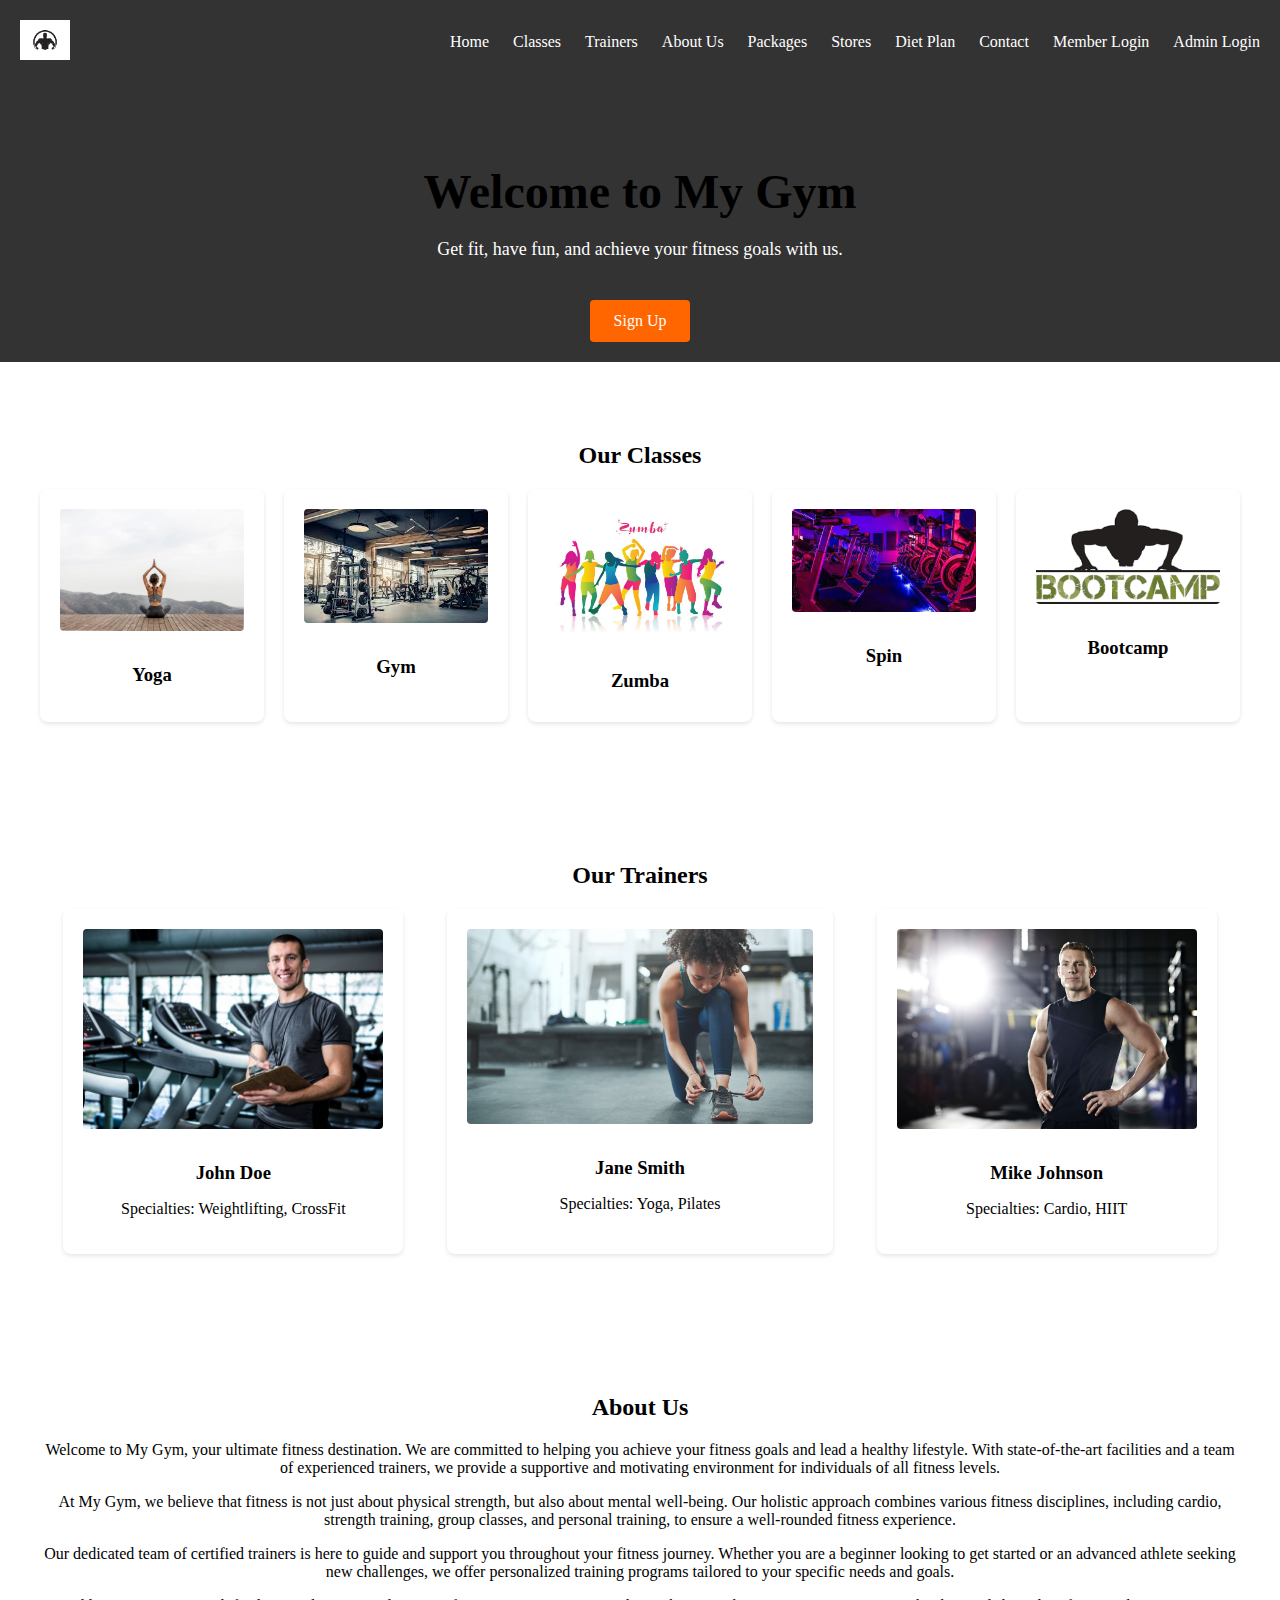
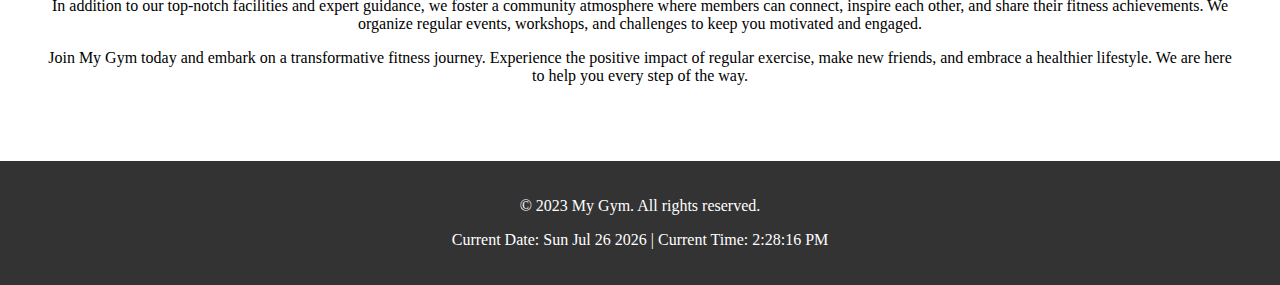
<file: index.html>
<!DOCTYPE html>
<html lang="en">
<head>
  <meta charset="UTF-8">
  <meta name="viewport" content="width=device-width, initial-scale=1.0">
  <title>My Gym</title>
  <link rel="stylesheet" href="css/style.css">
</head>
<body>
  <header>
    <nav>
      <div class="logo">
        <img src="images/logo.png" alt="My Gym Logo" href="/index.html">
      </div>
      <ul class="nav-links">
        <li><a href="#home">Home</a></li>
        <li><a href="#classes">Classes</a></li>
        <li><a href="#trainers">Trainers</a></li>
        <li><a href="#about">About Us</a></li>
        <li><a href="/fee.html">Packages</a></li>
        <li><a href="/store.html">Stores</a></li>
        <li><a href="/diet.html">Diet Plan</a></li>
        <li><a href="/contact.html">Contact</a></li>
        <li><a href="/member.html">Member Login</a></li>
        <li><a href="/admin.html">Admin Login</a></li>
      </ul>
    </nav>
    <div class="hero">
      <h1>Welcome to My Gym</h1>
      <p>Get fit, have fun, and achieve your fitness goals with us.</p>
      <a href="/signup.html" class="cta-btn">Sign Up</a>
    </div>
  </header>

  <section id="classes">
    <div class="container">
      <h2>Our Classes</h2>
      <div class="class-grid">
        <div class="class-card">
          <img src="images/yoga.jpg" alt="Yoga Class">
          <h3>Yoga</h3>
        </div>
        <div class="class-card">
          <img src="images/gym.jpeg" alt="Gym">
          <h3>Gym</h3>
        </div>
        <div class="class-card">
          <img src="images/zumba.jpg" alt="Zumba Class">
          <h3>Zumba</h3>
        </div>
        <div class="class-card">
          <img src="images/spin.jpg" alt="Spin Class">
          <h3>Spin</h3>
        </div>
        <div class="class-card">
          <img src="images/bootcamp.jpg" alt="Bootcamp Class">
          <h3>Bootcamp</h3>
        </div>
      </div>
    </div>
  </section>

  <section id="trainers" class="dark-bg">
    <div class="container">
      <h2>Our Trainers</h2>
      <div class="trainer-grid">
        <div class="trainer-card">
          <img src="images/trainer1.jpg" alt="Trainer 1">
          <h3>John Doe</h3>
          <p>Specialties: Weightlifting, CrossFit</p>
        </div>
        <div class="trainer-card">
          <img src="images/trainer2.jpg" alt="Trainer 2">
          <h3>Jane Smith</h3>
          <p>Specialties: Yoga, Pilates</p>
        </div>
        <div class="trainer-card">
          <img src="images/trainer3.jpg" alt="Trainer 3">
          <h3>Mike Johnson</h3>
          <p>Specialties: Cardio, HIIT</p>
        </div>
      </div>
    </div>
  </section>

  <section id="about">
    <div class="container">
      <h2>About Us</h2>
        <p>Welcome to My Gym, your ultimate fitness destination. We are committed to helping you achieve your fitness goals and lead a healthy lifestyle. With state-of-the-art facilities and a team of experienced trainers, we provide a supportive and motivating environment for individuals of all fitness levels.</p>

        <p>At My Gym, we believe that fitness is not just about physical strength, but also about mental well-being. Our holistic approach combines various fitness disciplines, including cardio, strength training, group classes, and personal training, to ensure a well-rounded fitness experience.</p>

        <p>Our dedicated team of certified trainers is here to guide and support you throughout your fitness journey. Whether you are a beginner looking to get started or an advanced athlete seeking new challenges, we offer personalized training programs tailored to your specific needs and goals.</p>

        <p>In addition to our top-notch facilities and expert guidance, we foster a community atmosphere where members can connect, inspire each other, and share their fitness achievements. We organize regular events, workshops, and challenges to keep you motivated and engaged.</p>

        <p>Join My Gym today and embark on a transformative fitness journey. Experience the positive impact of regular exercise, make new friends, and embrace a healthier lifestyle. We are here to help you every step of the way.</p>

    </div>
  </section>


  <footer>
    <div class="container">
      <p>&copy; 2023 My Gym. All rights reserved.</p>
      <script>
        // JavaScript code to display current date and time
        var currentDate = new Date();
        var formattedDate = currentDate.toDateString();
        var currentTime = currentDate.toLocaleTimeString();
  
        var footer = document.querySelector("footer");
        var dateTime = document.createElement("p");
        dateTime.textContent = "Current Date: " + formattedDate + " | Current Time: " + currentTime;
        footer.appendChild(dateTime);
      </script>
    </div>
  </footer>
</body>
</html>
</file>
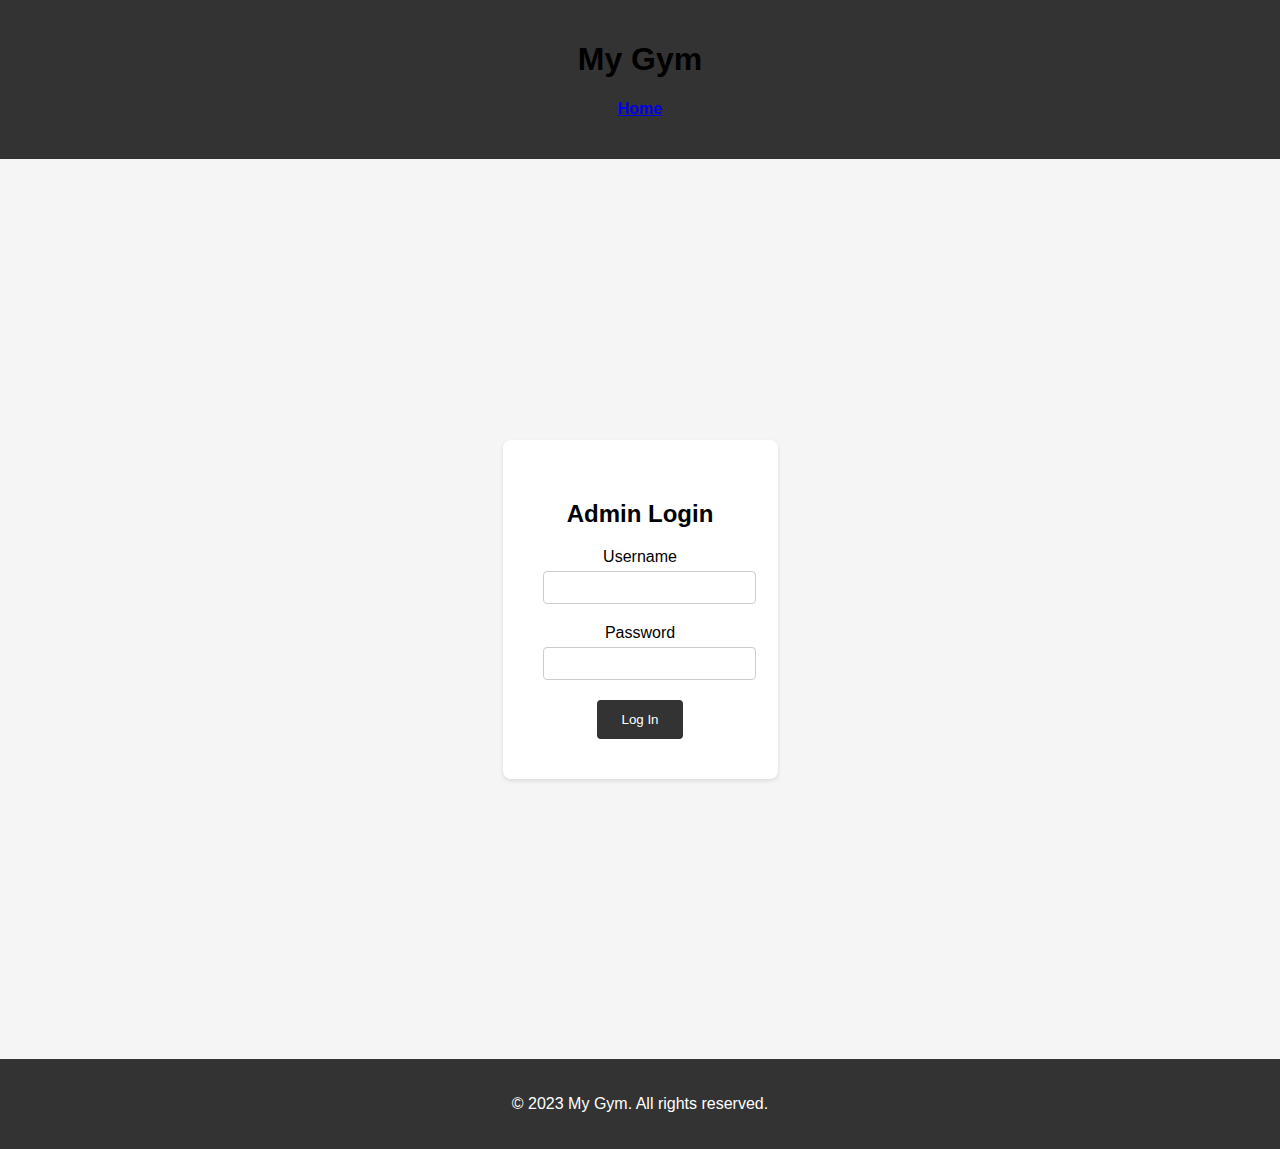
<file: admin.html>
<!DOCTYPE html>
<html lang="en">
<head>
  <meta charset="UTF-8">
  <meta name="viewport" content="width=device-width, initial-scale=1.0">
  <title>Admin Login</title>
  <link rel="stylesheet" href="css/styles.css">
</head>
<body>
  <header>
    <h1>My Gym</h1>
    <h4><a href="index.html">Home</a></h4>
  </header>

  <section class="login-section">
    <div class="login-container">
      <h2>Admin Login</h2>
      <form>
        <div class="form-group">
          <label for="username">Username</label>
          <input type="text" id="username" name="username" required>
        </div>
        <div class="form-group">
          <label for="password">Password</label>
          <input type="password" id="password" name="password" required>
        </div>
        <button type="submit">Log In</button>
      </form>
    </div>
  </section>

  <footer>
    <p>&copy; 2023 My Gym. All rights reserved.</p>
  </footer>
</body>
</html>
</file>
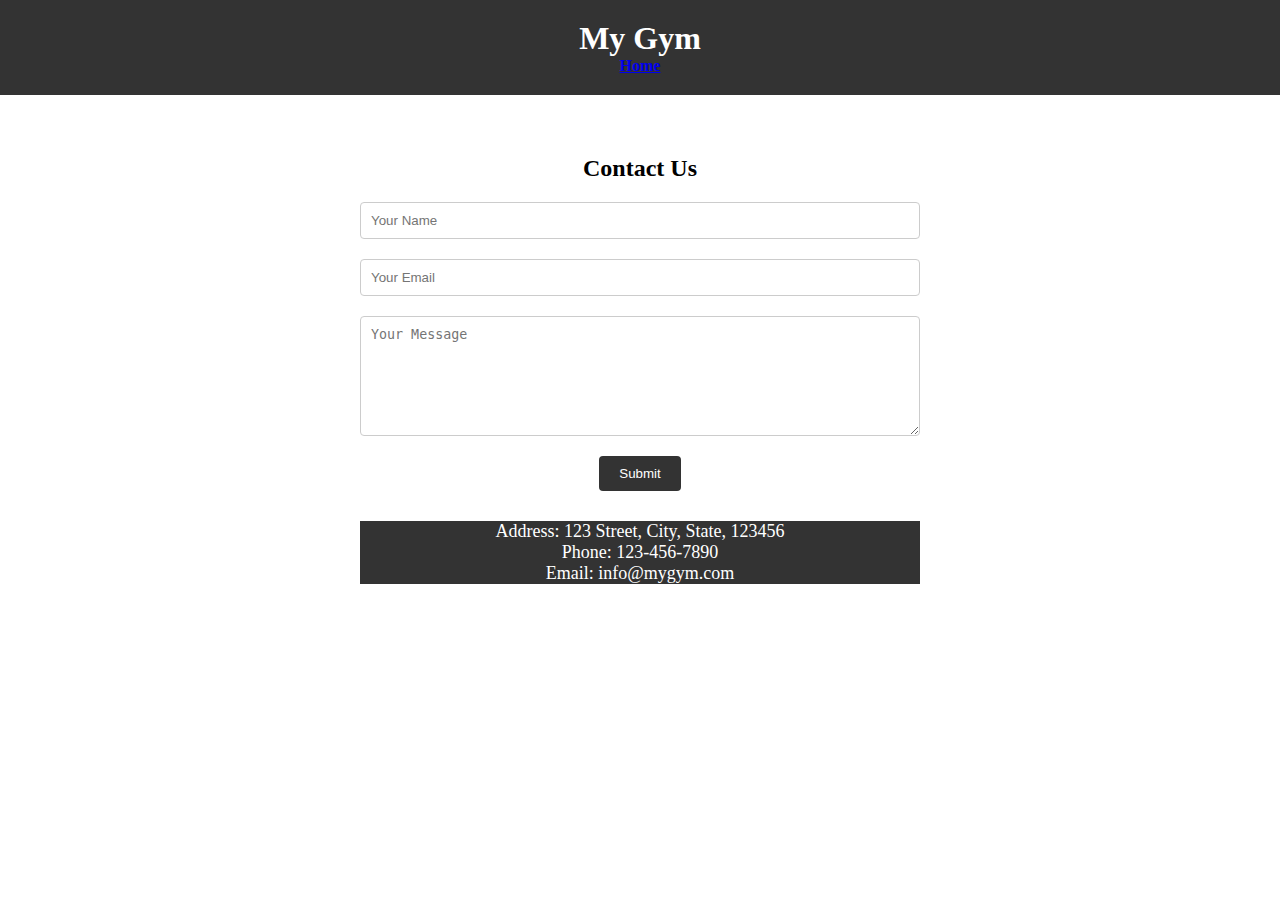
<file: contact.html>
<!DOCTYPE html>
<html lang="en">
<head>
  <meta charset="UTF-8">
  <meta name="viewport" content="width=device-width, initial-scale=1.0">
  <title>Contact Us</title>
  <link rel="stylesheet" href="css/contact.css">
</head>
<body>
  <header>
    <h1>My Gym</h1>
    <h4><a href="index.html">Home</a></h4>
  </header>

  <section class="contact-section">
    <div class="container">
      <h2>Contact Us</h2>
      <form id="contact-form" action="submit.php" method="POST">
        <input type="text" id="name" name="name" placeholder="Your Name">
        <input type="email" id="email" name="email" placeholder="Your Email">
        <textarea id="message" name="message" placeholder="Your Message"></textarea>
        <button type="submit" id="submit-btn">Submit</button>
      </form>
  
  
<section id="contact" class="dark-bg">
    <div class="container">
      <p>Address: 123  Street, City, State, 123456</p>
      <p>Phone: 123-456-7890</p>
      <p>Email: info@mygym.com</p>
    </div>
</section>
    </div>
  </section>
  

  <script>
    // JavaScript code for form validation
    document.getElementById("contact-form").addEventListener("submit", function(event) {
      var nameInput = document.getElementById("name");
      var emailInput = document.getElementById("email");
      var messageInput = document.getElementById("message");

      if (nameInput.value.trim() === "" || emailInput.value.trim() === "" || messageInput.value.trim() === "") {
        event.preventDefault();
        alert("Please fill out all the fields.");
      }
    });
  </script>
</body>
</html>
</file>
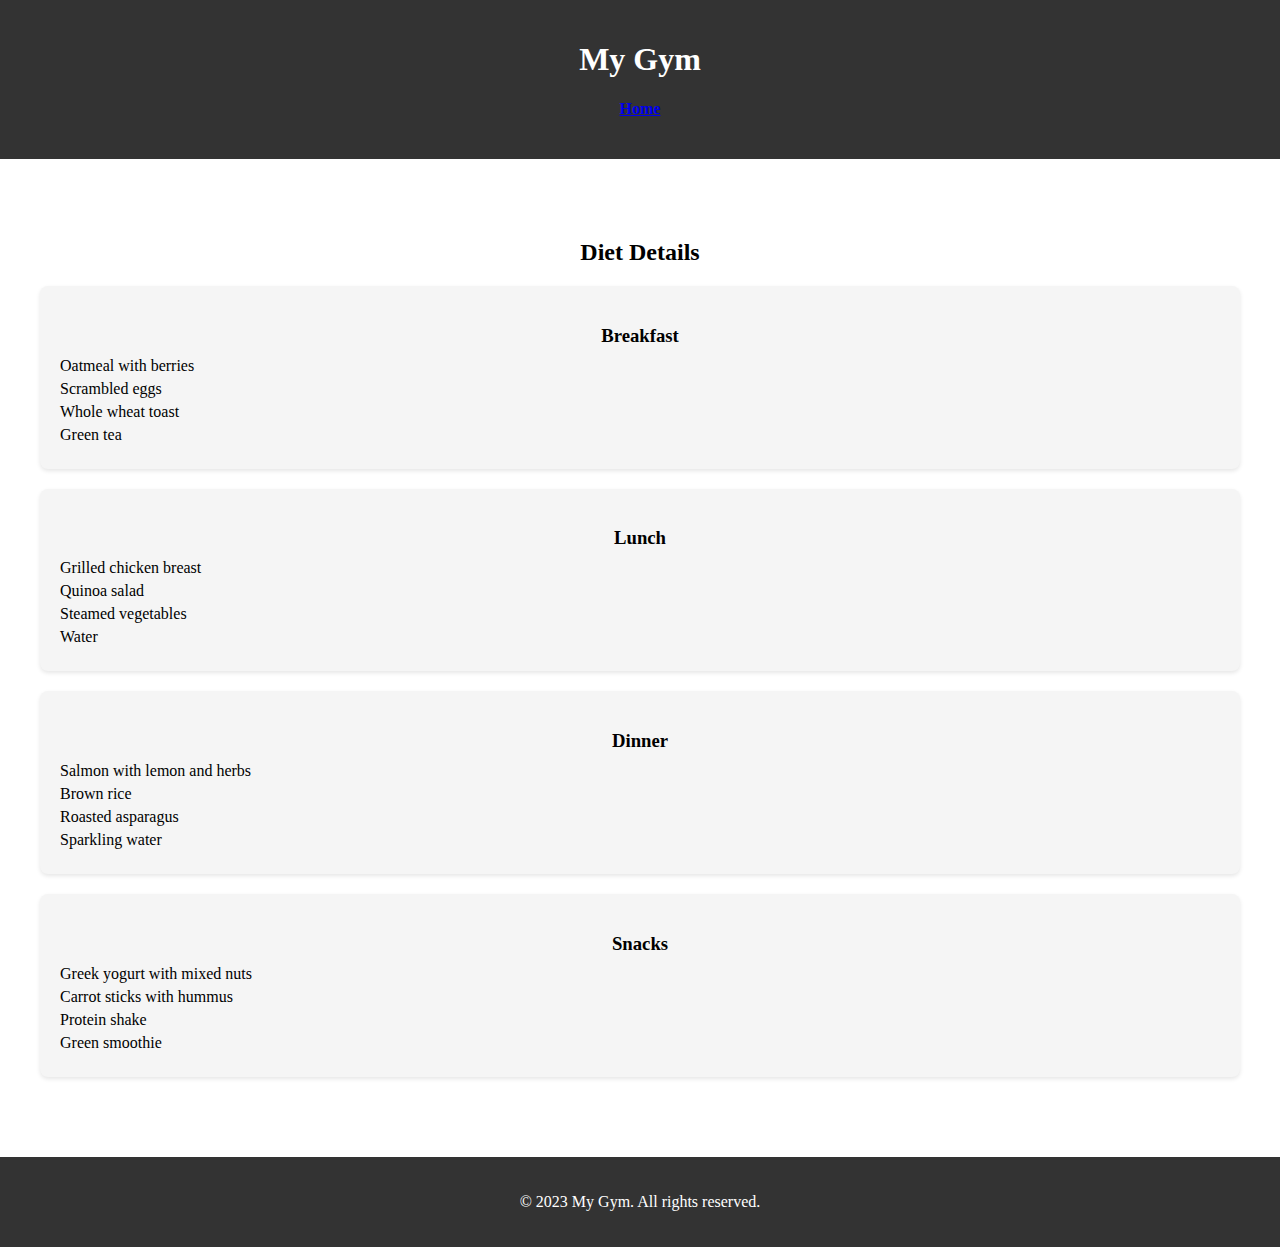
<file: diet.html>
<!DOCTYPE html>
<html lang="en">
<head>
  <meta charset="UTF-8">
  <meta name="viewport" content="width=device-width, initial-scale=1.0">
  <title>Diet Details</title>
  <link rel="stylesheet" href="css/diet.css">
</head>
<body>
  <header>
    <h1>My Gym</h1>
    <h4><a href="index.html">Home</a></h4>
  </header>

  <section class="diet-details">
    <div class="container">
      <h2>Diet Details</h2>
      <div class="meal">
        <h3>Breakfast</h3>
        <ul>
          <li>Oatmeal with berries</li>
          <li>Scrambled eggs</li>
          <li>Whole wheat toast</li>
          <li>Green tea</li>
        </ul>
      </div>
      <div class="meal">
        <h3>Lunch</h3>
        <ul>
          <li>Grilled chicken breast</li>
          <li>Quinoa salad</li>
          <li>Steamed vegetables</li>
          <li>Water</li>
        </ul>
      </div>
      <div class="meal">
        <h3>Dinner</h3>
        <ul>
          <li>Salmon with lemon and herbs</li>
          <li>Brown rice</li>
          <li>Roasted asparagus</li>
          <li>Sparkling water</li>
        </ul>
      </div>
      <div class="meal">
        <h3>Snacks</h3>
        <ul>
          <li>Greek yogurt with mixed nuts</li>
          <li>Carrot sticks with hummus</li>
          <li>Protein shake</li>
          <li>Green smoothie</li>
        </ul>
      </div>
    </div>
  </section>

  <footer>
    <p>&copy; 2023 My Gym. All rights reserved.</p>
  </footer>
</body>
</html>
</file>
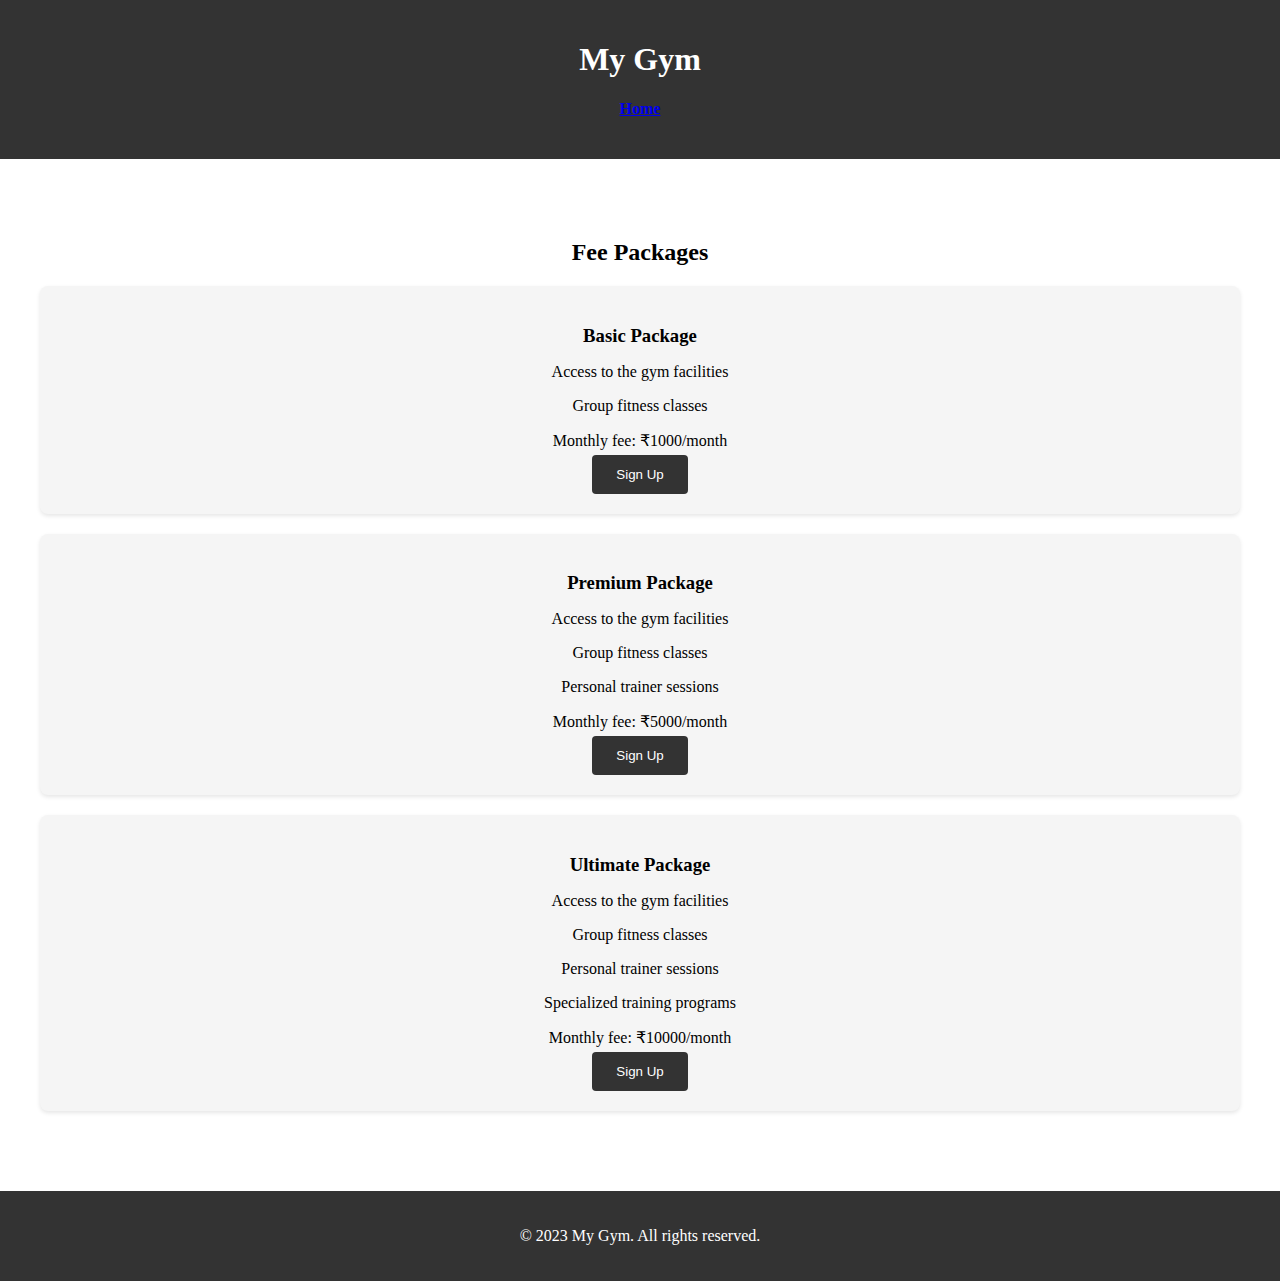
<file: fee.html>
<!DOCTYPE html>
<html lang="en">
<head>
  <meta charset="UTF-8">
  <meta name="viewport" content="width=device-width, initial-scale=1.0">
  <title>Fee Packages</title>
  <link rel="stylesheet" href="css/fee.css">
</head>
<body>
  <header>
    <h1>My Gym</h1>
    <h4><a href="index.html">Home</a></h4>
  </header>

  <section class="fee-packages">
    <div class="container">
      <h2>Fee Packages</h2>
      <div class="package-card">
        <h3>Basic Package</h3>
        <p>Access to the gym facilities</p>
        <p>Group fitness classes</p>
        <p>Monthly fee: ₹1000/month</p>
        <button>Sign Up</button>
      </div>
      <div class="package-card">
        <h3>Premium Package</h3>
        <p>Access to the gym facilities</p>
        <p>Group fitness classes</p>
        <p>Personal trainer sessions</p>
        <p>Monthly fee: ₹5000/month</p>
        <button>Sign Up</button>
      </div>
      <div class="package-card">
        <h3>Ultimate Package</h3>
        <p>Access to the gym facilities</p>
        <p>Group fitness classes</p>
        <p>Personal trainer sessions</p>
        <p>Specialized training programs</p>
        <p>Monthly fee: ₹10000/month</p>
        <button>Sign Up</button>
      </div>
    </div>
  </section>

  <footer>
    <p>&copy; 2023 My Gym. All rights reserved.</p>
  </footer>
</body>
</html>
</file>
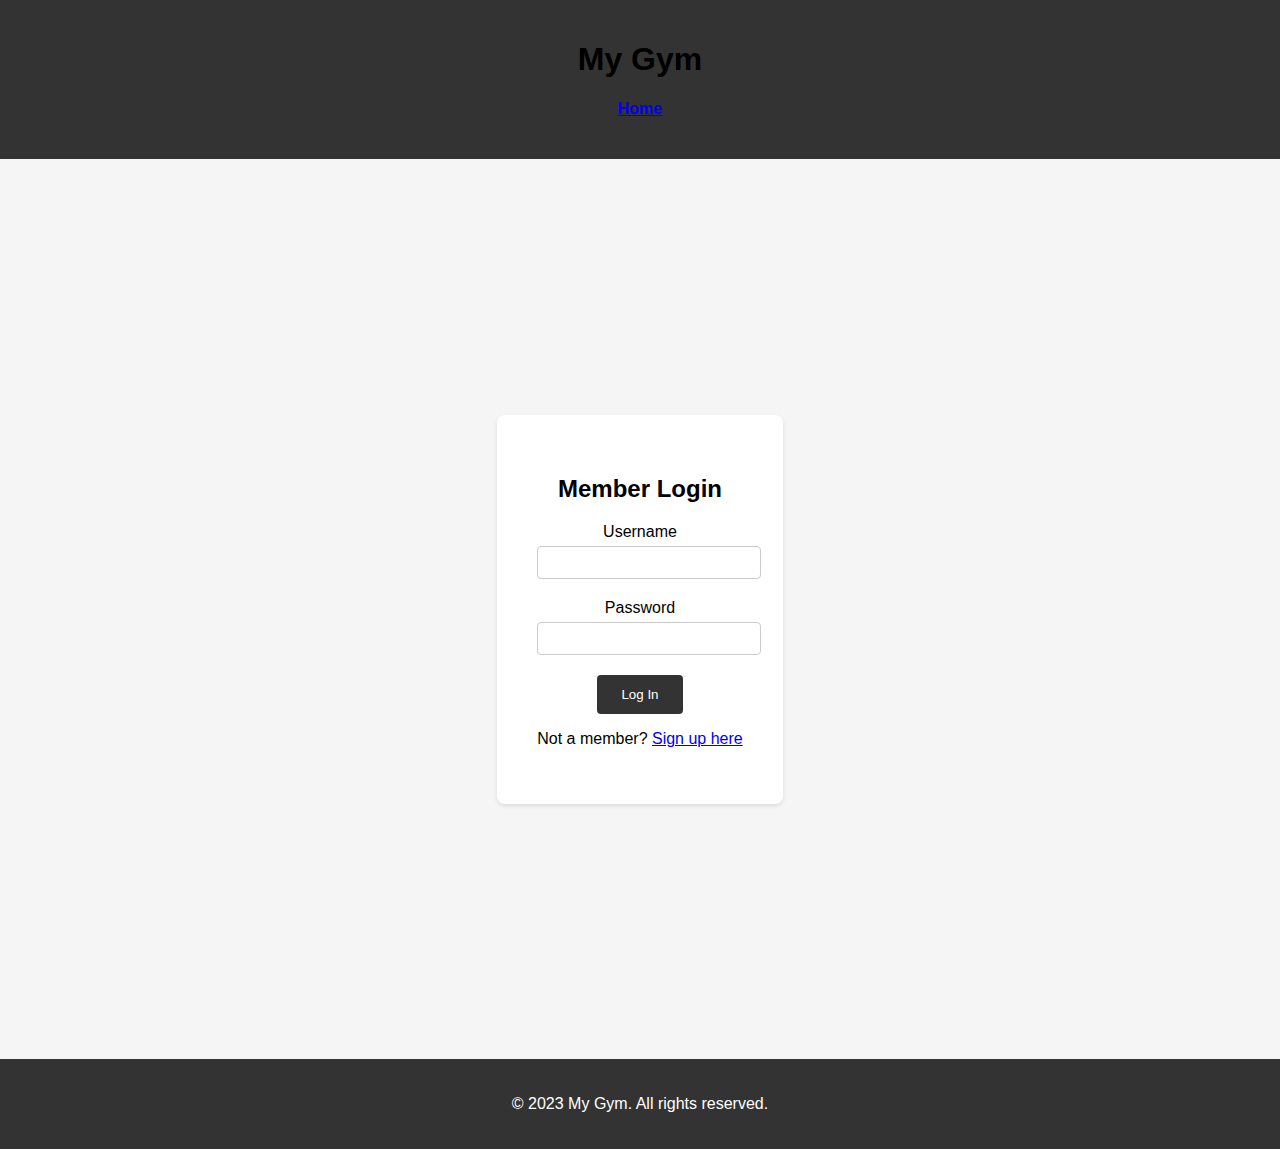
<file: member.html>
<!DOCTYPE html>
<html lang="en">
<head>
  <meta charset="UTF-8">
  <meta name="viewport" content="width=device-width, initial-scale=1.0">
  <title>Member Login</title>
  <link rel="stylesheet" href="css/styles.css">
</head>
<body>
  <header>
    <h1>My Gym</h1>
    <h4><a href="index.html">Home</a></h4>
  </header>

  <section class="login-section">
    <div class="login-container">
      <h2>Member Login</h2>
      <form>
        <div class="form-group">
          <label for="username">Username</label>
          <input type="text" id="username" name="username" required>
        </div>
        <div class="form-group">
          <label for="password">Password</label>
          <input type="password" id="password" name="password" required>
        </div>
        <button type="submit">Log In</button>
      </form>
      <p>Not a member? <a href="signup.html">Sign up here</a></p>
    </div>
  </section>

  <footer>
    <p>&copy; 2023 My Gym. All rights reserved.</p>
  </footer>
</body>
</html>
</file>
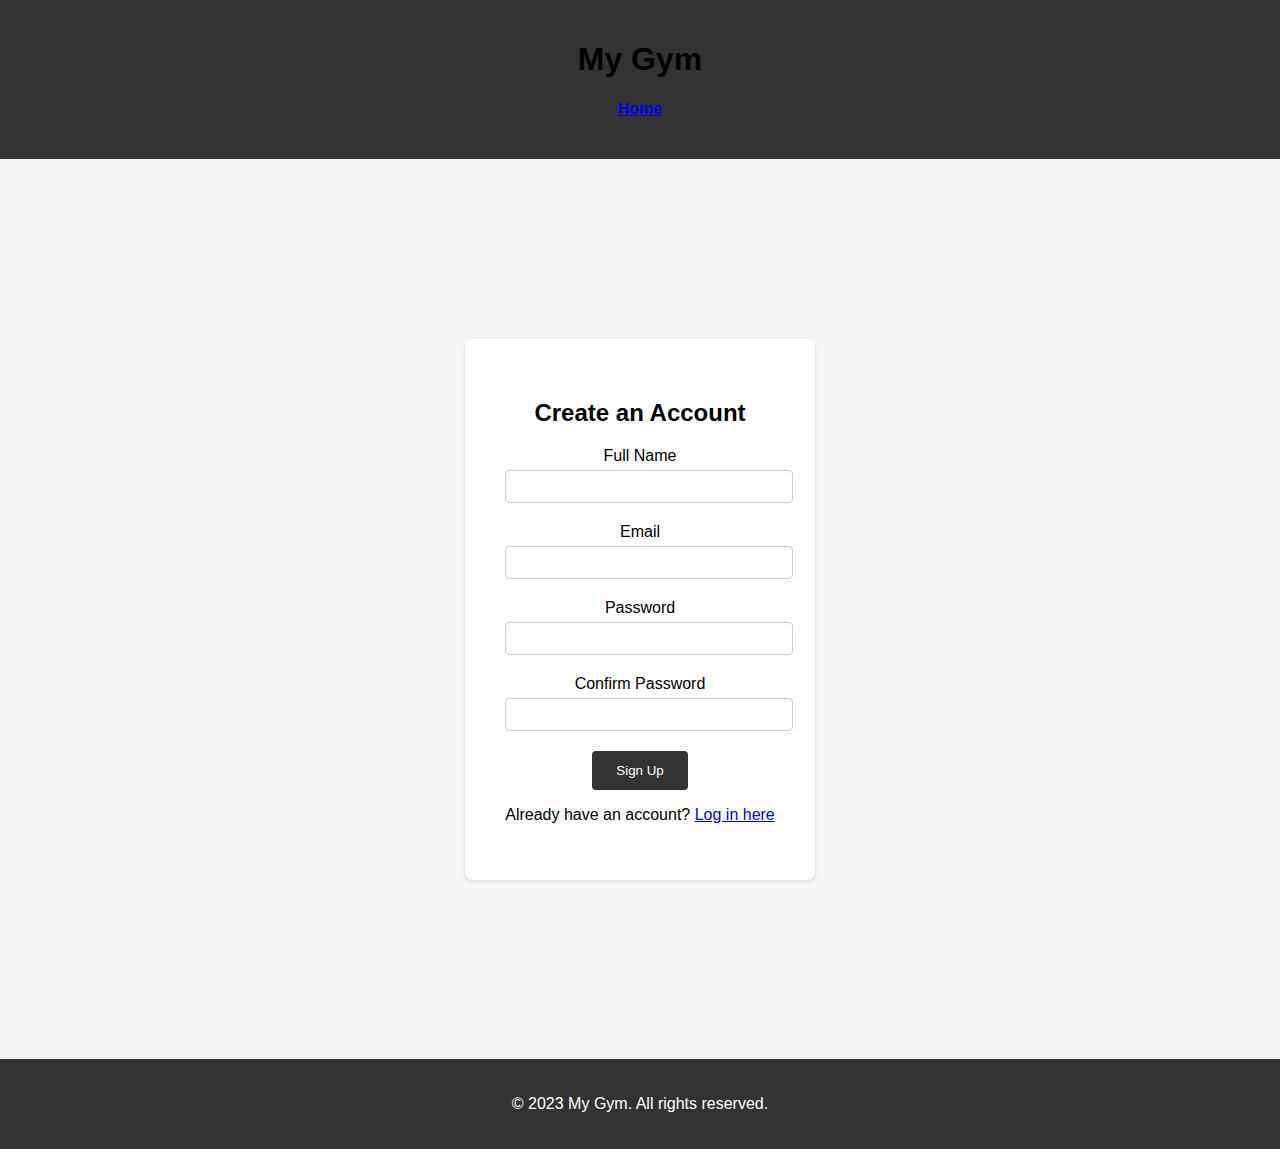
<file: signup.html>
<!DOCTYPE html>
<html lang="en">
<head>
  <meta charset="UTF-8">
  <meta name="viewport" content="width=device-width, initial-scale=1.0">
  <title>Sign Up</title>
  <link rel="stylesheet" href="css/sstyle.css">
</head>
<body>
  <header>
    <h1>My Gym</h1>
    <h4><a href="index.html">Home</a></h4>
  </header>

  <section class="signup-section">
    <div class="signup-container">
      <h2>Create an Account</h2>
      <form>
        <div class="form-group">
          <label for="name">Full Name</label>
          <input type="text" id="name" name="name" required>
        </div>
        <div class="form-group">
          <label for="email">Email</label>
          <input type="email" id="email" name="email" required>
        </div>
        <div class="form-group">
          <label for="password">Password</label>
          <input type="password" id="password" name="password" required>
        </div>
        <div class="form-group">
          <label for="confirm-password">Confirm Password</label>
          <input type="password" id="confirm-password" name="confirm-password" required>
        </div>
        <button type="submit">Sign Up</button>
      </form>
      <p>Already have an account? <a href="member.html">Log in here</a></p>
    </div>
  </section>

  <footer>
    <p>&copy; 2023 My Gym. All rights reserved.</p>
  </footer>
</body>
</html>
</file>
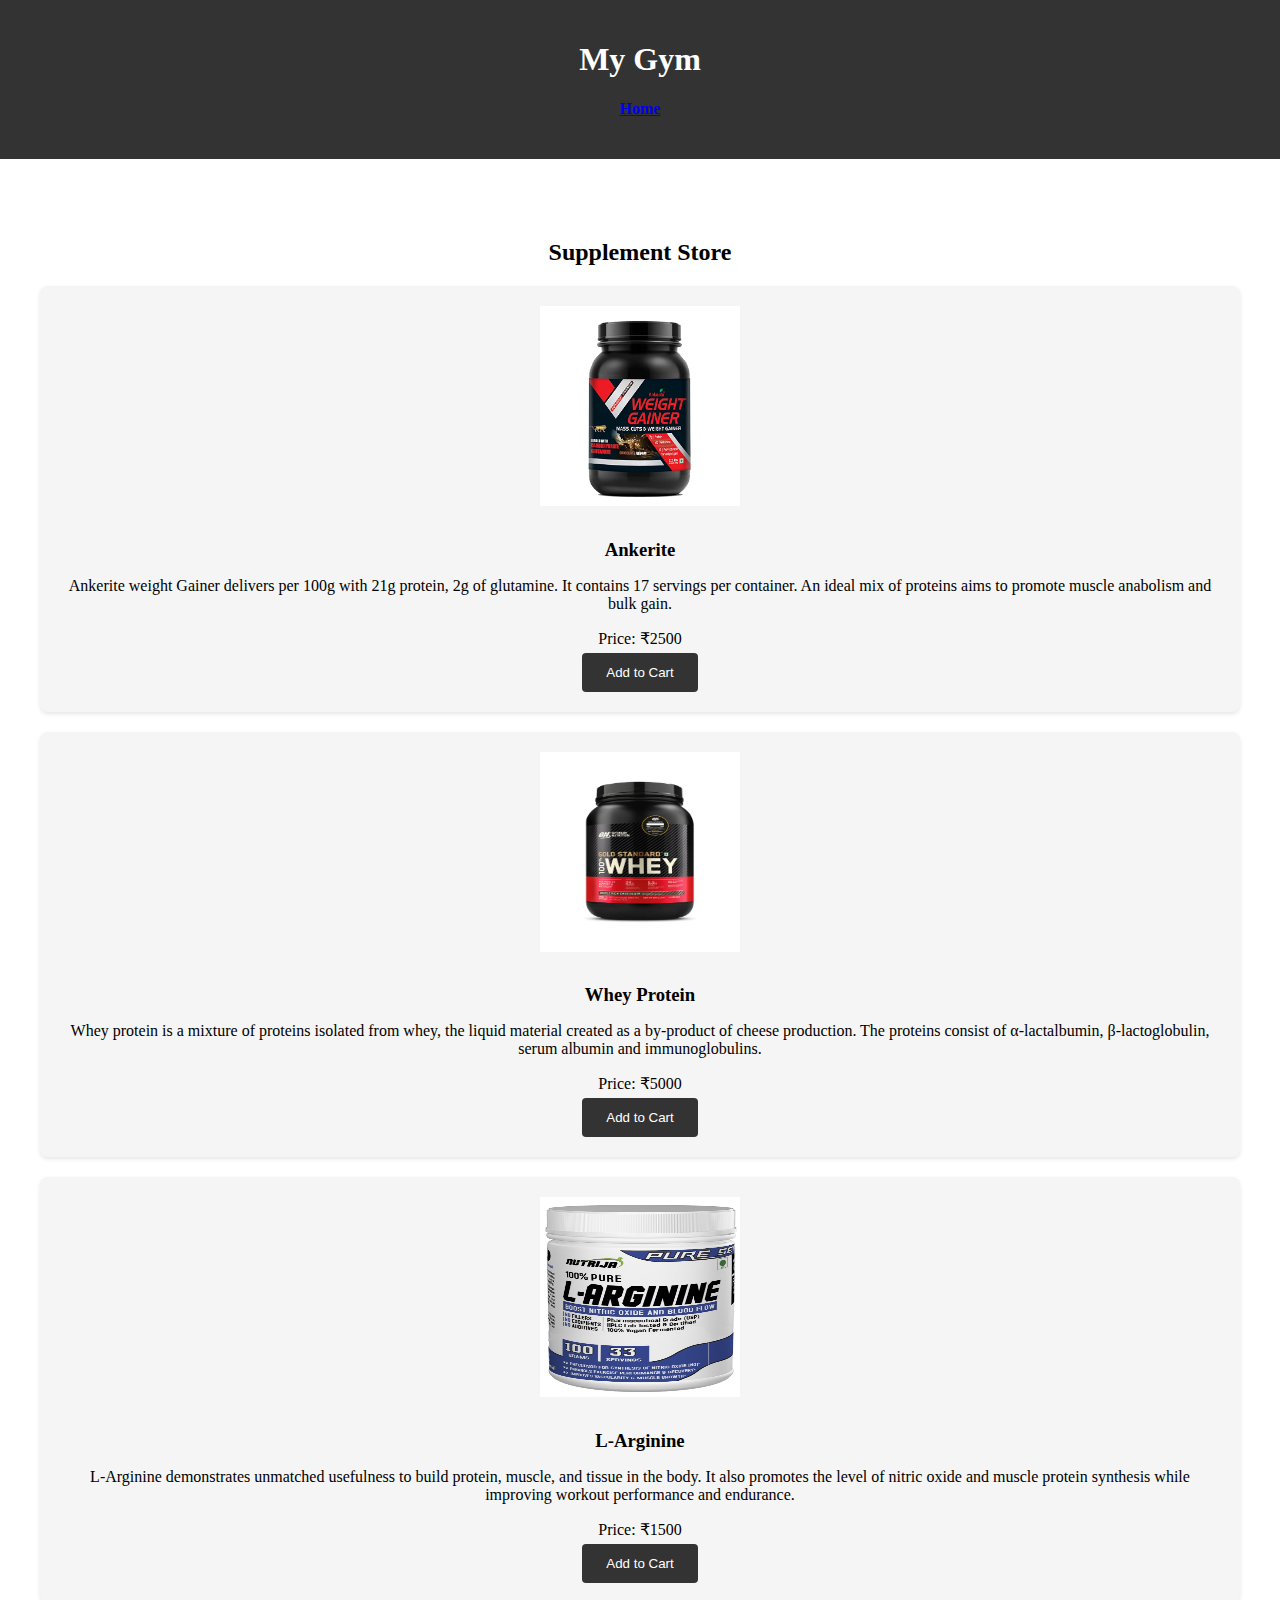
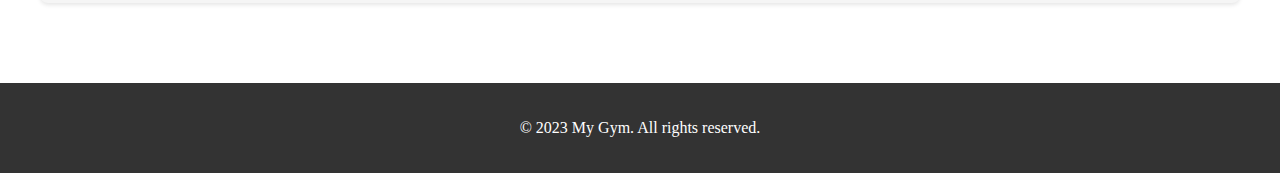
<file: store.html>
<!DOCTYPE html>
<html lang="en">
<head>
  <meta charset="UTF-8">
  <meta name="viewport" content="width=device-width, initial-scale=1.0">
  <title>Supplement Store</title>
  <link rel="stylesheet" href="css/store.css">
</head>
<body>
  <header>
    <h1>My Gym</h1>
    <h4><a href="index.html">Home</a></h4>
  </header>

  <section class="supplement-store">
    <div class="container">
      <h2>Supplement Store</h2>
      <div class="product-card">
        <img src="images/product1.jpg" alt="Product 1">
        <h3>Ankerite</h3>
        <p>Ankerite weight Gainer delivers per 100g with 21g protein, 2g of glutamine. It contains 17 servings per container. An ideal mix of proteins aims to promote muscle anabolism and bulk gain.</p>
        <p>Price: ₹2500</p>
        <button>Add to Cart</button>
      </div>
      <div class="product-card">
        <img src="images/product2.jpg" alt="Product 2">
        <h3>Whey Protein</h3>
        <p>Whey protein is a mixture of proteins isolated from whey, the liquid material created as a by-product of cheese production. The proteins consist of α-lactalbumin, β-lactoglobulin, serum albumin and immunoglobulins. </p>
        <p>Price: ₹5000</p>
        <button>Add to Cart</button>
      </div>
      <div class="product-card">
        <img src="images/product3.jpg" alt="Product 3">
        <h3>L-Arginine</h3>
        <p>L-Arginine demonstrates unmatched usefulness to build protein, muscle, and tissue in the body. It also promotes the level of nitric oxide and muscle protein synthesis while improving workout performance and endurance.</p>
        <p>Price: ₹1500</p>
        <button>Add to Cart</button>
      </div>
    </div>
  </section>

  <footer>
    <p>&copy; 2023 My Gym. All rights reserved.</p>
  </footer>
</body>
</html>
</file>
<file: css/style.css>
/* Reset default styles */
body, ul {
    margin: 0;
    padding: 0;
    list-style: none;
  }
  
  /* Header styles */
  header {
    background-color: #333;
    color: #fff;
    padding: 20px;
  }
  
  nav {
    display: flex;
    justify-content: space-between;
    align-items: center;
  }
  
  .logo img {
    height: 40px;
  }
  h1{
    color: black;
  }
  
  .nav-links li {
    display: inline-block;
    margin-left: 20px;
  }
  
  .nav-links a {
    color: #fff;
    text-decoration: none;
  }
  
  .hero {
    text-align: center;
    margin-top: 100px;
  }
  
  .hero h1 {
    font-size: 48px;
    margin-bottom: 20px;
  }
  
  .hero p {
    font-size: 18px;
    margin-bottom: 40px;
  }
  
  .cta-btn {
    display: inline-block;
    background-color: #ff6600;
    color: #fff;
    padding: 12px 24px;
    border-radius: 4px;
    text-decoration: none;
    transition: background-color 0.3s ease;
  }
  
  .cta-btn:hover {
    background-color: #ff8000;
  }
  
  /* Sections styles */
  section {
    padding: 60px 0;
    text-align: center;
  }
  
  .container {
    max-width: 1200px;
    margin: 0 auto;
    padding: 0 20px;
  }
  
  .section-heading {
    margin-bottom: 40px;
  }
  
  .class-grid, .trainer-grid {
    display: grid;
    grid-template-columns: repeat(auto-fit, minmax(200px, 1fr));
    grid-gap: 20px;
    justify-items: center;
  }
  
  .class-card, .trainer-card {
    background-color: #ffffff07;
    padding: 20px;
    border-radius: 8px;
    box-shadow: 0 2px 4px rgba(0, 0, 0, 0.1);
  }
  
  .class-card img, .trainer-card img {
    width: 100%;
    max-height: 200px;
    object-fit: cover;
    border-radius: 4px;
    margin-bottom: 10px;
  }

  
  .class-card h3, .trainer-card h3 {
    margin-bottom: 10px;
  }
  
  
  /* Footer styles */
  footer {
    background-color: #333;
    color: #fff;
    padding: 20px;
    text-align: center;
  }
</file>
<file: css/styles.css>
/* Reset default styles */
body, input, button {
    margin: 0;
    padding: 0;
    font-family: Arial, sans-serif;
  }
  
  /* Header styles */
  header {
    background-color: #333;
    color: #fff;
    padding: 20px;
    text-align: center;
  }
  
  /* Login section styles */
  .login-section {
    display: flex;
    justify-content: center;
    align-items: center;
    height: 100vh;
    background-color: #f5f5f5;
  }
  
  .login-container {
    background-color: #fff;
    padding: 40px;
    border-radius: 8px;
    box-shadow: 0 2px 4px rgba(0, 0, 0, 0.1);
    text-align: center;
  }
  
  .login-container h2 {
    margin-bottom: 20px;
  }
  
  .form-group {
    margin-bottom: 20px;
  }
  
  label {
    display: block;
    margin-bottom: 5px;
  }
  
  input {
    width: 100%;
    padding: 8px;
    border: 1px solid #ccc;
    border-radius: 4px;
  }
  .logo img {
    height: 40px;
  }
  h1{
    color: black;
  }
  
  button {
    display: inline-block;
    background-color: #333;
    color: #fff;
    padding: 12px 24px;
    border: none;
    border-radius: 4px;
    cursor: pointer;
    transition: background-color 0.3s ease;
  }
  
  button:hover {
    background-color: #555;
  }
  
  footer {
    background-color: #333;
    color: #fff;
    padding: 20px;
    text-align: center;
  }
</file>
<file: css/contact.css>
/* Reset default styles */
* {
    box-sizing: border-box;
    margin: 0;
    padding: 0;
  }
  
  /* Header styles */
  header {
    background-color: #333;
    color: #fff;
    padding: 20px;
    text-align: center;
  }
  
  /* Contact section styles */
  .contact-section {
    padding: 60px 0;
    text-align: center;
  }
  
  .container {
    max-width: 600px;
    margin: 0 auto;
    padding: 0 20px;
  }
  
  h2 {
    margin-bottom: 20px;
  }
  
  form {
    display: flex;
    flex-direction: column;
    align-items: center;
  }
  
  input, textarea {
    width: 100%;
    margin-bottom: 20px;
    padding: 10px;
    border: 1px solid #ccc;
    border-radius: 4px;
  }
  
  textarea {
    height: 120px;
  }
  
  button {
    padding: 10px 20px;
    background-color: #333;
    color: #fff;
    border: none;
    border-radius: 4px;
    cursor: pointer;
  }
  
  button:hover {
    background-color: #555;
  }
  .dark-bg {
    font-size: large;
    background-color: #333;
    color: #fff;
    margin-top: 30px;
  }
</file>
<file: css/diet.css>
/* Reset default styles */
body, ul {
    margin: 0;
    padding: 0;
    list-style: none;
  }
  /* Header styles */
  header {
    background-color: #333;
    color: #fff;
    padding: 20px;
    text-align: center;
  }
  
  /* Diet Details section styles */
  .diet-details {
    padding: 60px 0;
    text-align: center;
  }
  
  .container {
    max-width: 1200px;
    margin: 0 auto;
    padding: 0 20px;
  }
  
  .meal {
    background-color: #f5f5f5;
    padding: 20px;
    border-radius: 8px;
    box-shadow: 0 2px 4px rgba(0, 0, 0, 0.1);
    margin-bottom: 20px;
  }
  
  .meal h3 {
    margin-bottom: 10px;
  }
  
  .meal ul {
    text-align: left;
  }
  
  .meal li {
    margin-bottom: 5px;
  }
  
  footer {
    background-color: #333;
    color: #fff;
    padding: 20px;
    text-align: center;
  }
</file>
<file: css/fee.css>
/* Reset default styles */
body, ul {
    margin: 0;
    padding: 0;
    list-style: none;
  }
  
  /* Header styles */
  header {
    background-color: #333;
    color: #fff;
    padding: 20px;
    text-align: center;
  }
  
  /* Fee Packages section styles */
  .fee-packages {
    padding: 60px 0;
    text-align: center;
  }
  
  .container {
    max-width: 1200px;
    margin: 0 auto;
    padding: 0 20px;
  }
  
  .package-card {
    background-color: #f5f5f5;
    padding: 20px;
    border-radius: 8px;
    box-shadow: 0 2px 4px rgba(0, 0, 0, 0.1);
    margin-bottom: 20px;
  }
  
  .package-card h3 {
    margin-bottom: 10px;
  }
  
  .package-card p {
    margin-bottom: 5px;
  }
  
  .package-card button {
    display: inline-block;
    background-color: #333;
    color: #fff;
    padding: 12px 24px;
    border: none;
    border-radius: 4px;
    cursor: pointer;
    transition: background-color 0.3s ease;
  }
  
  .package-card button:hover {
    background-color: #555;
  }
  
  footer {
    background-color: #333;
    color: #fff;
    padding: 20px;
    text-align: center;
  }
</file>
<file: css/sstyle.css>
/* Reset default styles */
body, input, button {
    margin: 0;
    padding: 0;
    font-family: Arial, sans-serif;
  }
  h1{
    color: black;
  }
  
  /* Header styles */
  header {
    background-color: #333;
    color: #fff;
    padding: 20px;
    text-align: center;
  }
  
  /* Signup section styles */
  .signup-section {
    display: flex;
    justify-content: center;
    align-items: center;
    height: 100vh;
    background-color: #f5f5f5;
  }
  
  .signup-container {
    background-color: #fff;
    padding: 40px;
    border-radius: 8px;
    box-shadow: 0 2px 4px rgba(0, 0, 0, 0.1);
    text-align: center;
  }
  
  .signup-container h2 {
    margin-bottom: 20px;
  }
  
  .form-group {
    margin-bottom: 20px;
  }
  
  label {
    display: block;
    margin-bottom: 5px;
  }
  
  input {
    width: 100%;
    padding: 8px;
    border: 1px solid #ccc;
    border-radius: 4px;
  }
  .logo img {
    height: 40px;
  }
  
  button {
    display: inline-block;
    background-color: #333;
    color: #fff;
    padding: 12px 24px;
    border: none;
    border-radius: 4px;
    cursor: pointer;
    transition: background-color 0.3s ease;
  }
  
  button:hover {
    background-color: #555;
  }
  
  footer {
    background-color: #333;
    color: #fff;
    padding: 20px;
    text-align: center;
  }
</file>
<file: css/store.css>
/* Reset default styles */
body, ul {
    margin: 0;
    padding: 0;
    list-style: none;
  }
  
  /* Header styles */
  header {
    background-color: #333;
    color: #fff;
    padding: 20px;
    text-align: center;
  }
  
  /* Supplement Store section styles */
  .supplement-store {
    padding: 60px 0;
    text-align: center;
  }
  
  .container {
    max-width: 1200px;
    margin: 0 auto;
    padding: 0 20px;
  }
  
  .product-card {
    background-color: #f5f5f5;
    padding: 20px;
    border-radius: 8px;
    box-shadow: 0 2px 4px rgba(0, 0, 0, 0.1);
    margin-bottom: 20px;
  }
  
  .product-card img {
    width: 200px;
    height: 200px;
    margin-bottom: 10px;
  }
  
  .product-card h3 {
    margin-bottom: 10px;
  }
  
  .product-card p {
    margin-bottom: 5px;
  }
  
  .product-card button {
    display: inline-block;
    background-color: #333;
    color: #fff;
    padding: 12px 24px;
    border: none;
    border-radius: 4px;
    cursor: pointer;
    transition: background-color 0.3s ease;
  }
  
  .product-card button:hover {
    background-color: #555;
  }
  
  footer {
    background-color: #333;
    color: #fff;
    padding: 20px;
    text-align: center;
  }
</file>
